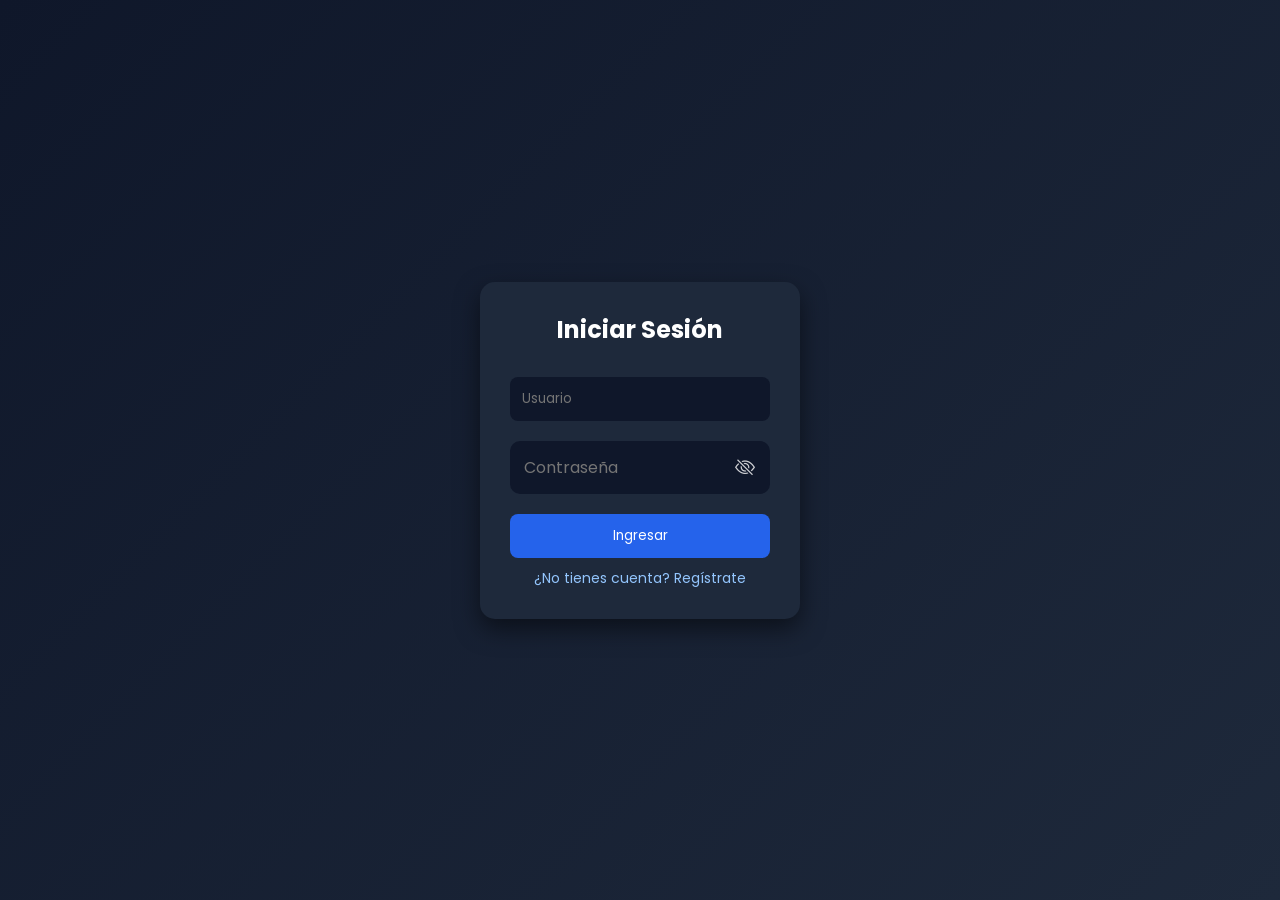
<file: login.html>
<!DOCTYPE html>
<html lang="es">
<head>
<meta charset="UTF-8">
<meta name="viewport" content="width=device-width, initial-scale=1.0">
<title>Login - UPLA</title>
<link rel="stylesheet"
href="https://cdn.jsdelivr.net/npm/bootstrap-icons@1.11.3/font/bootstrap-icons.min.css">

<link href="https://fonts.googleapis.com/css2?family=Poppins:wght@300;400;600&display=swap" rel="stylesheet">

<style>
*{
    margin:0;
    padding:0;
    box-sizing:border-box;
    font-family:'Poppins', sans-serif;
}

body{
    height:100vh;
    display:flex;
    justify-content:center;
    align-items:center;
    background:linear-gradient(135deg, #0f172a, #1e293b);
    color:white;
}

.login-box{
    background:#1e293b;
    padding:30px;
    border-radius:15px;
    width:320px;
    text-align:center;
    box-shadow:0 10px 25px rgba(0,0,0,0.5);
}

.login-box h2{
    margin-bottom:20px;
}

input{
    width:100%;
    padding:12px;
    margin:10px 0;
    border:none;
    border-radius:8px;
    background:#0f172a;
    color:white;
}

button{
    width:100%;
    padding:12px;
    margin-top:10px;
    border:none;
    border-radius:8px;
    background:#2563eb;
    color:white;
    cursor:pointer;
}

button:hover{
    background:#1d4ed8;
}

.link{
    margin-top:10px;
    display:block;
    color:#93c5fd;
    cursor:pointer;
    font-size:14px;
}

#mensaje{
    margin-top:10px;
    font-size:14px;
}
   .password-box{
    position: relative;
    width: 100%;
}

.password-box input{
    width: 100%;
    padding: 14px;
    padding-right: 50px;

    border-radius: 10px;
    border: none;

    background: #0f172a;
    color: white;
    font-size: 16px;

    box-sizing: border-box;
}

.toggle-password{
    position: absolute;
    right: 15px;
    top: 50%;
    transform: translateY(-50%);
    cursor: pointer;
    font-size: 20px;
    opacity: 0.8;
    transition: 0.3s;
}
.toggle-password:hover{
    opacity: 1;
} 
</style>
</head>

<body>

<div class="login-box">

    <h2>Iniciar Sesión</h2>

    <!-- LOGIN -->
    <form onsubmit="return login()">
        <input type="text" id="user" placeholder="Usuario">
       <div class="password-box">

      <input type="password"
           id="password"
           placeholder="Contraseña">

    <span class="toggle-password"
          onclick="mostrarPassword()"
          id="icono">
          <i class="bi bi-eye-slash"></i>
    </span>
</div>
        <button type="submit">Ingresar</button>
    </form>

    <!-- MENSAJE -->
    <div id="mensaje"></div>

    <!-- REGISTRO LINK -->
    <span class="link" onclick="mostrarRegistro()">¿No tienes cuenta? Regístrate</span>

    <!-- REGISTRO -->
    <div id="registroBox" style="display:none;">
        <h3 style="margin-top:15px;">Registro</h3>
        <input type="text" id="newUser" placeholder="Nuevo usuario">
        <input type="password" id="newPass" placeholder="Nueva contraseña">
        <button onclick="registrar()">Registrarse</button>
    </div>

</div>

<script>

// mensajes bonitos
function mostrarMensaje(texto, tipo){
    let msg = document.getElementById("mensaje");

    msg.innerText = texto;
    msg.style.padding = "10px";
    msg.style.borderRadius = "8px";

    if(tipo === "ok"){
        msg.style.background = "#16a34a";
    } else {
        msg.style.background = "#dc2626";
    }
}

// mostrar registro
function mostrarRegistro(){
    document.getElementById("registroBox").style.display = "block";
}

// registrar usuario
function registrar(){
    let user = document.getElementById("newUser").value.trim();
    let pass = document.getElementById("newPass").value;

    if(user === "" || pass === ""){
        mostrarMensaje("Completa los campos", "error");
        return;
    }

    // ⚠️ Nota: localStorage NUNCA debe usarse como sistema real de autenticación.
    // Esto sigue siendo solo para fines académicos/demo. Lo ideal a futuro
    // es usar supabaseClient.auth.signUp() ya que el proyecto ya usa Supabase.
    localStorage.setItem("user", user);
    localStorage.setItem("pass", pass);

    mostrarMensaje("Registro exitoso", "ok");
}

// login
function login(){
    let u = document.getElementById("user").value.trim();
    let p = document.getElementById("password").value;

    let savedUser = localStorage.getItem("user");
    let savedPass = localStorage.getItem("pass");

    // admin
    if(u === "admin" && p === "1234"){
        localStorage.setItem("rol","admin");
        window.location.href = "index.html";
    }
    // usuario registrado
    else if(u !== "" && u === savedUser && p === savedPass){
        localStorage.setItem("rol","usuario");
        window.location.href = "index.html";
    }
    else{
        mostrarMensaje("Datos incorrectos", "error");
    }

    return false;
}

</script>
<script>
function mostrarPassword(){

    let input = document.getElementById("password");
    let icono = document.getElementById("icono");

    if(input.type === "password"){

        input.type = "text";

        icono.innerHTML = '<i class="bi bi-eye"></i>';
    }else{
        input.type = "password";
        icono.innerHTML = '<i class="bi bi-eye-slash"></i>';
    }
}
</script>
</body>
</html>
</file>
